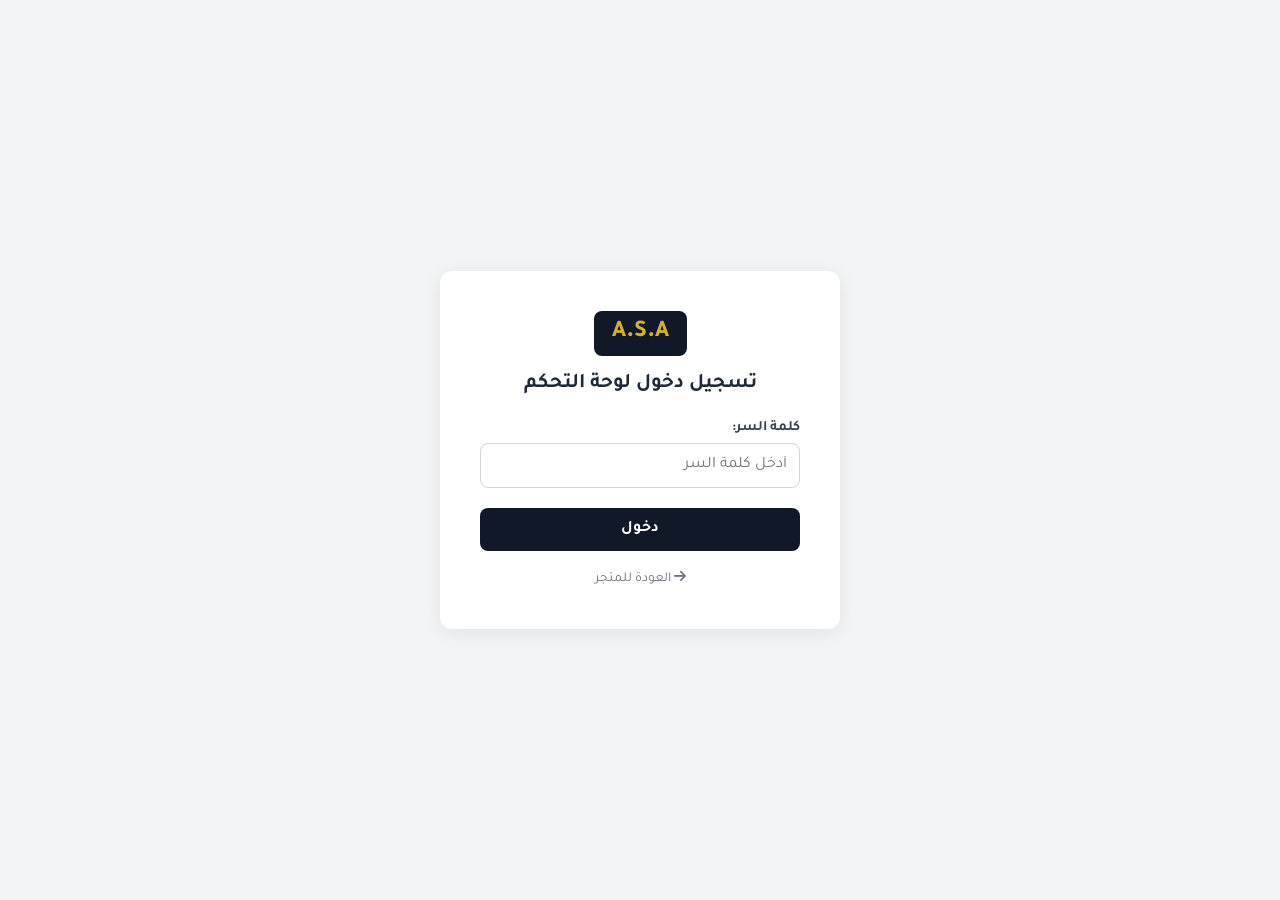
<file: admin.html>
<!DOCTYPE html>
<html lang="ar" dir="rtl">
<head>
    <meta charset="UTF-8">
    <meta name="viewport" content="width=device-width, initial-scale=1.0">
    <title>A.S.A | لوحة التحكم الشاملة</title>
    <link href="https://fonts.googleapis.com/css2?family=Tajawal:wght@400;500;700;800&display=swap" rel="stylesheet">
    <link rel="stylesheet" href="https://cdnjs.cloudflare.com/ajax/libs/font-awesome/6.4.0/css/all.min.css">
    <link rel="stylesheet" href="style.css">
</head>
<body class="admin-body">

    <header class="navbar admin-navbar">
        <div class="logo-container">
            <div class="logo-badge">A.S.A</div>
            <span class="brand-title">لوحة إدارة المتجر الشاملة</span>
        </div>
        <div class="nav-actions">
            <a href="index.html" class="btn-secondary" style="text-decoration:none;"><i class="fa-solid fa-store"></i> معاينة المتجر</a>
            <button class="btn-delete" onclick="logoutAdmin()"><i class="fa-solid fa-right-from-bracket"></i> خروج</button>
        </div>
    </header>

    <div class="admin-layout container">
        <!-- القائمة الجانبية -->
        <aside class="admin-sidebar">
            <button class="tab-btn active" onclick="switchTab('products-list')"><i class="fa-solid fa-boxes-stacked"></i> قائمة المنتجات</button>
            <button class="tab-btn" onclick="switchTab('add-product')"><i class="fa-solid fa-square-plus"></i> إضافة / تعديل منتج</button>
            <button class="tab-btn" onclick="switchTab('site-settings')"><i class="fa-solid fa-sliders"></i> إعدادات المتجر والباسورد</button>
        </aside>

        <!-- المحتوى الرئيسي -->
        <main class="admin-content">
            
            <!-- برتشن 1: قائمة المنتجات -->
            <section id="tab-products-list" class="tab-content active">
                <div class="section-header">
                    <h2>المنتجات الحالية في المخزن</h2>
                    <button class="btn-primary" onclick="switchTab('add-product'); resetForm();"><i class="fa-solid fa-plus"></i> إضافة منتج جديد</button>
                </div>
                <div id="adminProductsGrid" class="admin-cards-grid"></div>
            </section>

            <!-- برتشن 2: إضافة أو تعديل منتج -->
            <section id="tab-add-product" class="tab-content">
                <h2 id="formTitle"><i class="fa-solid fa-pen-to-square"></i> إضافة منتج جديد</h2>
                <form id="productForm" onsubmit="saveProduct(event)" class="admin-form-card">
                    <input type="hidden" id="editProductId">

                    <div class="form-row">
                        <div class="form-group">
                            <label>اسم المنتج:</label>
                            <input type="text" id="prodName" placeholder="مثال: تيشرت مطبوع" required>
                        </div>
                        <div class="form-group">
                            <label>القسم:</label>
                            <select id="prodCategory">
                                <option value="men">رجالي</option>
                                <option value="women">حريمي</option>
                                <option value="kids">أطفال</option>
                            </select>
                        </div>
                    </div>

                    <div class="form-row">
                        <div class="form-group">
                            <label>السعر الأساسي (ج.م):</label>
                            <input type="number" id="prodPrice" placeholder="450" required>
                        </div>
                        <div class="form-group">
                            <label>السعر بعد الخصم (اختياري):</label>
                            <input type="number" id="prodDiscountPrice" placeholder="390">
                        </div>
                    </div>

                    <div class="form-row">
                        <div class="form-group">
                            <label>المخزون المتوفر:</label>
                            <input type="number" id="prodStock" placeholder="25" required>
                        </div>
                        <div class="form-group">
                            <label>المقاسات (مفصولة بفارزة):</label>
                            <input type="text" id="prodSizes" placeholder="S, M, L, XL">
                        </div>
                    </div>

                    <div class="form-group">
                        <label>الألوان (مفصولة بفارزة):</label>
                        <input type="text" id="prodColors" placeholder="أسود, أبيض, أحمر">
                    </div>

                    <div class="form-group">
                        <label>رابط الصورة (URL):</label>
                        <input type="url" id="prodImage" placeholder="https://..." required>
                    </div>

                    <div class="form-group">
                        <label>الوصف والتفاصيل:</label>
                        <textarea id="prodDesc" rows="3" placeholder="وصف المنتج، الخامة، طريقة الغسيل..."></textarea>
                    </div>

                    <div class="form-actions">
                        <button type="submit" class="btn-primary-full"><i class="fa-solid fa-floppy-disk"></i> حفظ ونشر المنتج</button>
                        <button type="button" class="btn-secondary-full" onclick="resetForm(); switchTab('products-list');">إلغاء</button>
                    </div>
                </form>
            </section>

            <!-- برتشن 3: إعدادات المتجر والباسورد -->
            <section id="tab-site-settings" class="tab-content">
                <h2><i class="fa-solid fa-gear"></i> إعدادات المتجر وتغيير الباسورد</h2>
                <form onsubmit="saveSiteSettings(event)" class="admin-form-card">
                    <h3>تغيير خلفية وعناوين الواجهة</h3>
                    <div class="form-group">
                        <label>رابط صورة خلفية البانر العلوي (Hero Background):</label>
                        <input type="url" id="settingHeroBg" placeholder="https://images.unsplash.com/..." required>
                    </div>
                    <div class="form-row">
                        <div class="form-group">
                            <label>العنوان الرئيسي للمتجر:</label>
                            <input type="text" id="settingHeroTitle" placeholder="تشكيلة أزياء A.S.A الجديدة" required>
                        </div>
                        <div class="form-group">
                            <label>العنوان الفرعي:</label>
                            <input type="text" id="settingHeroSub" placeholder="أناقة وجودة تناسب ذوقك العصري" required>
                        </div>
                    </div>

                    <hr style="margin: 15px 0; border: 0; border-top: 1px solid var(--border-color);">

                    <h3>أمان الحساب</h3>
                    <div class="form-group">
                        <label>كلمة السر الجديدة للأدمن:</label>
                        <input type="password" id="settingNewPass" placeholder="اتركها فارغة إذا لم تكن تريد تغييرها">
                    </div>

                    <button type="submit" class="btn-primary-full"><i class="fa-solid fa-check-double"></i> حفظ الإعدادات</button>
                </form>
            </section>

        </main>
    </div>

    <!-- Lightbox لتكبير الصورة -->
    <div id="imageZoomModal" class="zoom-modal" onclick="closeImageZoom()">
        <span class="close-zoom">&times;</span>
        <img id="zoomedImg" class="zoomed-image-content">
    </div>

    <script src="script.js"></script>
    <script>
        if (localStorage.getItem('isAdmin') !== 'true') {
            window.location.href = 'login.html';
        }
    </script>
</body>
</html>
</file>
<file: style.css>
:root {
    --primary-color: #111827;
    --accent-color: #d4af37;
    --danger-color: #ef4444;
    --success-color: #10b981;
    --bg-color: #f9fafb;
    --card-bg: #ffffff;
    --text-color: #1f2937;
    --border-color: #e5e7eb;
    --shadow: 0 4px 15px rgba(0,0,0,0.06);
}

* {
    box-sizing: border-box;
    margin: 0;
    padding: 0;
    font-family: 'Tajawal', sans-serif;
}

body {
    background-color: var(--bg-color);
    color: var(--text-color);
    direction: rtl;
}

.navbar {
    display: flex;
    justify-content: space-between;
    align-items: center;
    padding: 1rem 2rem;
    background: var(--card-bg);
    border-bottom: 1px solid var(--border-color);
}

.logo-container {
    display: flex;
    align-items: center;
    gap: 10px;
}

.logo-badge {
    background: var(--primary-color);
    color: var(--accent-color);
    font-weight: 800;
    padding: 6px 14px;
    border-radius: 8px;
    font-size: 1.2rem;
}

.brand-title {
    font-weight: 700;
}

.nav-actions {
    display: flex;
    align-items: center;
    gap: 15px;
}

.admin-login-btn, .btn-secondary {
    text-decoration: none;
    color: var(--text-color);
    font-size: 0.9rem;
    padding: 6px 12px;
    border: 1px solid var(--border-color);
    border-radius: 6px;
    background: #fff;
    cursor: pointer;
}

.cart-icon-btn {
    position: relative;
    font-size: 1.3rem;
    cursor: pointer;
}

.cart-count {
    position: absolute;
    top: -8px;
    left: -8px;
    background: var(--danger-color);
    color: #fff;
    font-size: 0.75rem;
    width: 18px;
    height: 18px;
    border-radius: 50%;
    display: flex;
    justify-content: center;
    align-items: center;
}

.hero-banner {
    background: linear-gradient(rgba(17,24,39,0.8), rgba(17,24,39,0.8)), url('https://images.unsplash.com/photo-1441986300917-64674bd600d8?auto=format&fit=crop&w=1200&q=80');
    background-size: cover;
    background-position: center;
    color: #fff;
    text-align: center;
    padding: 3.5rem 1rem;
}

.container {
    max-width: 1100px;
    margin: 30px auto;
    padding: 0 1rem;
}

.shop-header {
    display: flex;
    justify-content: space-between;
    align-items: center;
    margin-bottom: 20px;
    flex-wrap: wrap;
    gap: 10px;
}

.filter-bar {
    display: flex;
    gap: 8px;
}

.filter-btn {
    padding: 6px 16px;
    border: 1px solid var(--border-color);
    background: var(--card-bg);
    border-radius: 20px;
    cursor: pointer;
}

.filter-btn.active {
    background: var(--primary-color);
    color: #fff;
}

.products-grid {
    display: grid;
    grid-template-columns: repeat(auto-fill, minmax(230px, 1fr));
    gap: 20px;
}

.product-card {
    background: var(--card-bg);
    border-radius: 12px;
    overflow: hidden;
    box-shadow: var(--shadow);
    border: 1px solid var(--border-color);
    display: flex;
    flex-direction: column;
    position: relative;
}

.sale-badge {
    position: absolute;
    top: 10px;
    right: 10px;
    background: var(--danger-color);
    color: #fff;
    padding: 4px 8px;
    font-size: 0.75rem;
    border-radius: 4px;
    font-weight: bold;
}

.product-img {
    width: 100%;
    height: 220px;
    object-fit: cover;
    cursor: pointer;
}

.product-info {
    padding: 1rem;
    flex: 1;
    display: flex;
    flex-direction: column;
    justify-content: space-between;
}

.product-price {
    color: var(--accent-color);
    font-weight: bold;
    font-size: 1.2rem;
    margin: 6px 0;
}

.old-price {
    text-decoration: line-through;
    color: #9ca3af;
    font-size: 0.9rem;
    margin-left: 6px;
}

.add-cart-btn, .btn-primary {
    background: var(--primary-color);
    color: #fff;
    border: none;
    padding: 8px 14px;
    border-radius: 6px;
    cursor: pointer;
}

/* Admin Dashboard Structure */
.admin-layout {
    display: grid;
    grid-template-columns: 240px 1fr;
    gap: 25px;
    margin-top: 20px;
}

.admin-sidebar {
    background: var(--card-bg);
    border-radius: 12px;
    padding: 1rem;
    border: 1px solid var(--border-color);
    display: flex;
    flex-direction: column;
    gap: 10px;
    height: fit-content;
}

.tab-btn {
    padding: 12px;
    border: none;
    background: transparent;
    text-align: right;
    font-size: 0.95rem;
    border-radius: 8px;
    cursor: pointer;
    color: var(--text-color);
}

.tab-btn.active {
    background: var(--primary-color);
    color: #fff;
}

.tab-content {
    display: none;
}

.tab-content.active {
    display: block;
}

.section-header {
    display: flex;
    justify-content: space-between;
    align-items: center;
    margin-bottom: 20px;
}

.admin-cards-grid {
    display: grid;
    grid-template-columns: repeat(auto-fill, minmax(260px, 1fr));
    gap: 15px;
}

.admin-prod-card {
    background: var(--card-bg);
    border: 1px solid var(--border-color);
    border-radius: 10px;
    padding: 12px;
    display: flex;
    flex-direction: column;
    gap: 8px;
}

.admin-prod-card img {
    width: 100%;
    height: 150px;
    object-fit: cover;
    border-radius: 6px;
    cursor: pointer;
}

.card-actions {
    display: flex;
    gap: 8px;
    margin-top: 8px;
}

.btn-edit {
    background: #3b82f6;
    color: #fff;
    border: none;
    padding: 6px 12px;
    border-radius: 6px;
    cursor: pointer;
    flex: 1;
}

.btn-delete {
    background: var(--danger-color);
    color: #fff;
    border: none;
    padding: 6px 12px;
    border-radius: 6px;
    cursor: pointer;
}

/* Forms */
.admin-form-card {
    background: var(--card-bg);
    padding: 1.5rem;
    border-radius: 12px;
    border: 1px solid var(--border-color);
    display: flex;
    flex-direction: column;
    gap: 15px;
}

.form-row {
    display: flex;
    gap: 15px;
}

.form-group {
    flex: 1;
    display: flex;
    flex-direction: column;
    gap: 5px;
}

.form-group input, .form-group select, .form-group textarea {
    padding: 10px;
    border-radius: 6px;
    border: 1px solid var(--border-color);
    outline: none;
}

.btn-primary-full {
    background: var(--primary-color);
    color: #fff;
    border: none;
    padding: 12px;
    border-radius: 6px;
    cursor: pointer;
    width: 100%;
}

.btn-secondary-full {
    background: #e5e7eb;
    color: var(--text-color);
    border: none;
    padding: 10px;
    border-radius: 6px;
    cursor: pointer;
    width: 100%;
    margin-top: 5px;
}

/* Zoom Modal (Lightbox) */
.zoom-modal {
    display: none;
    position: fixed;
    inset: 0;
    background: rgba(0,0,0,0.85);
    z-index: 3000;
    justify-content: center;
    align-items: center;
}

.zoomed-image-content {
    max-width: 90%;
    max-height: 85vh;
    border-radius: 8px;
    object-fit: contain;
}

.close-zoom {
    position: absolute;
    top: 20px;
    left: 30px;
    color: #fff;
    font-size: 2.5rem;
    cursor: pointer;
}

/* Cart & Modal Common */
.cart-modal {
    display: none;
    position: fixed;
    inset: 0;
    background: rgba(0,0,0,0.5);
    justify-content: flex-end;
    z-index: 1000;
}

.cart-content {
    background: var(--card-bg);
    width: 100%;
    max-width: 380px;
    height: 100%;
    padding: 1.5rem;
    display: flex;
    flex-direction: column;
}

.cart-header {
    display: flex;
    justify-content: space-between;
    align-items: center;
    border-bottom: 1px solid var(--border-color);
    padding-bottom: 10px;
}

.close-btn { font-size: 1.5rem; cursor: pointer; }
.cart-items { flex: 1; overflow-y: auto; margin: 15px 0; }
.cart-item { display: flex; justify-content: space-between; align-items: center; margin-bottom: 12px; border-bottom: 1px solid #f3f4f6; padding-bottom: 8px; }

.checkout-btn {
    background: #25d366;
    color: #fff;
    border: none;
    width: 100%;
    padding: 12px;
    border-radius: 8px;
    font-size: 1rem;
    cursor: pointer;
}

.toast-alert {
    visibility: hidden;
    min-width: 240px;
    background-color: var(--success-color);
    color: #fff;
    text-align: center;
    border-radius: 8px;
    padding: 12px;
    position: fixed;
    z-index: 2000;
    bottom: 30px;
    right: 30px;
    opacity: 0;
    transition: 0.3s;
}

.toast-alert.show {
    visibility: visible;
    opacity: 1;
    bottom: 40px;
}

.badge-tag {
    display: inline-block;
    background: #f3f4f6;
    padding: 2px 8px;
    border-radius: 4px;
    font-size: 0.8rem;
    margin: 2px;
}

.footer {
    text-align: center;
    padding: 1.5rem;
    border-top: 1px solid var(--border-color);
    margin-top: 40px;
}

@media (max-width: 768px) {
    .admin-layout {
        grid-template-columns: 1fr;
    }
    .form-row {
        flex-direction: column;
    }
    .products-grid {
        grid-template-columns: repeat(auto-fill, minmax(150px, 1fr));
    }
}
</file>
